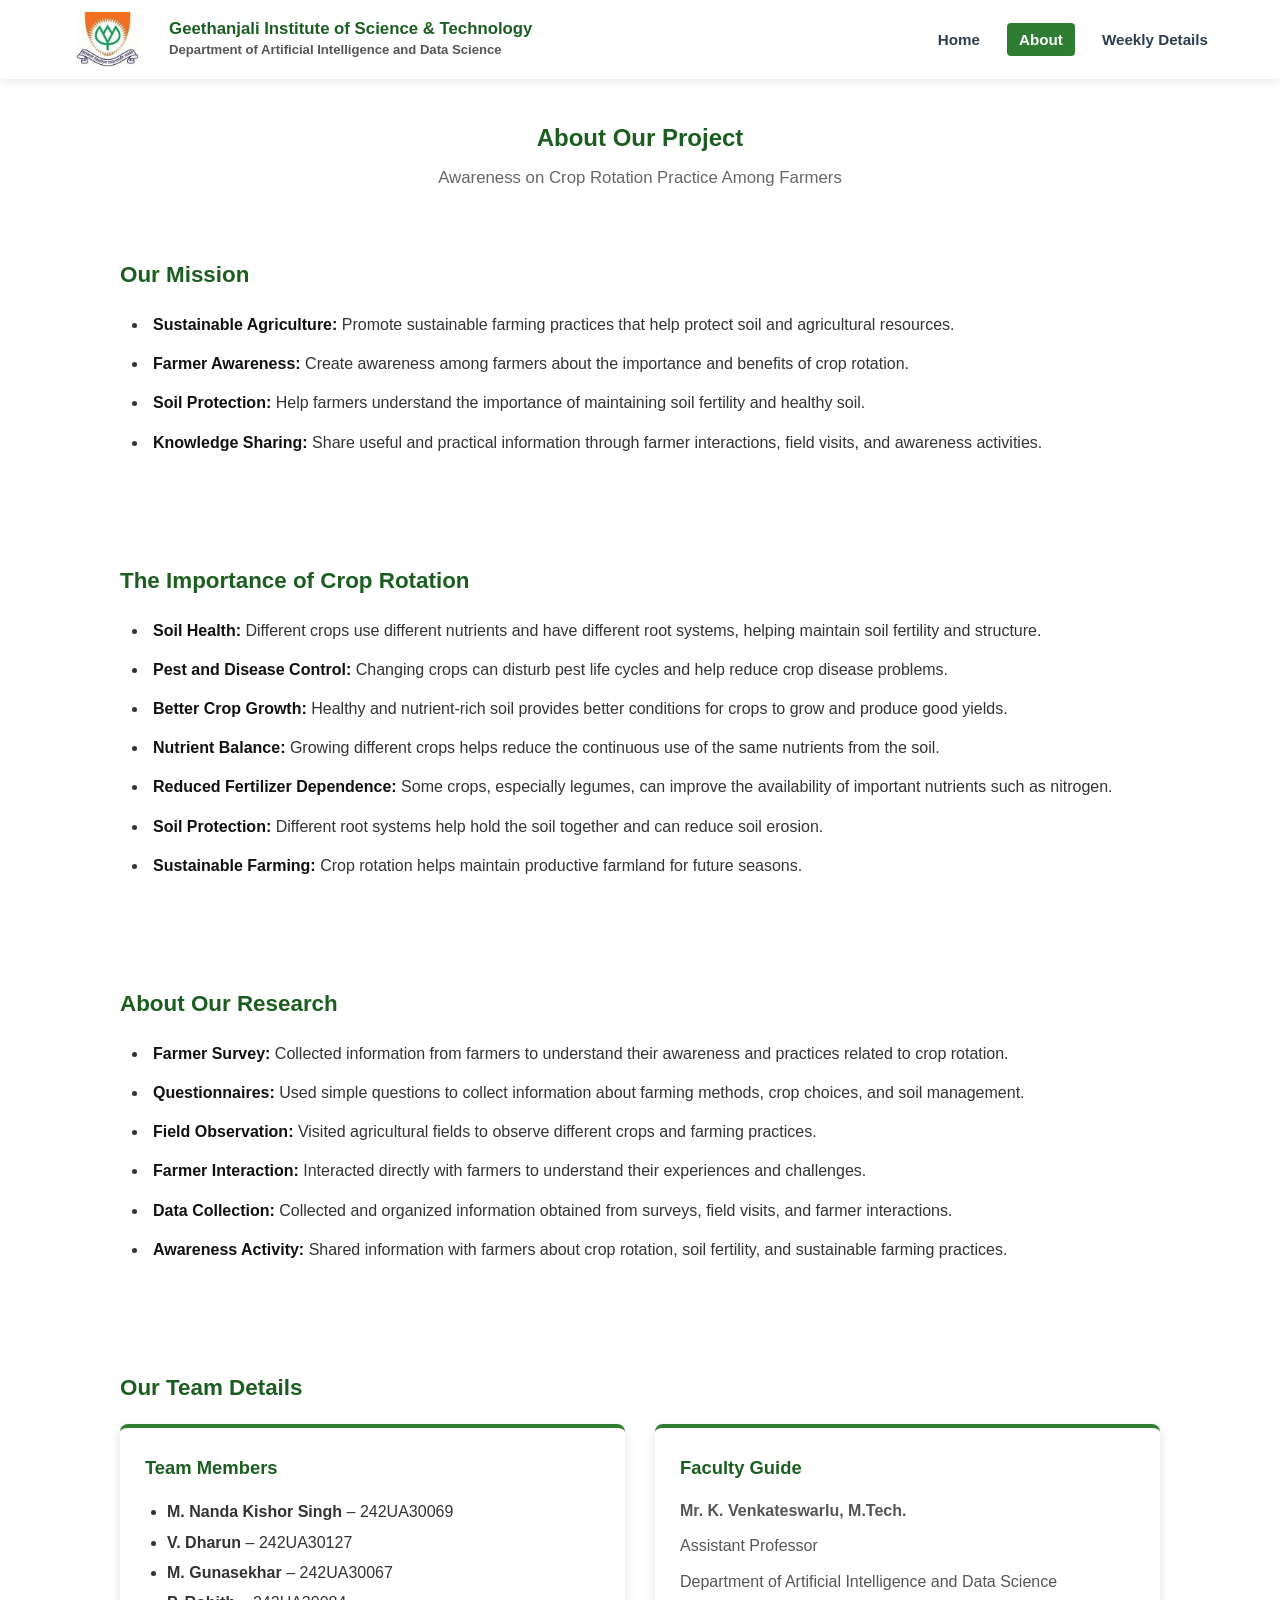
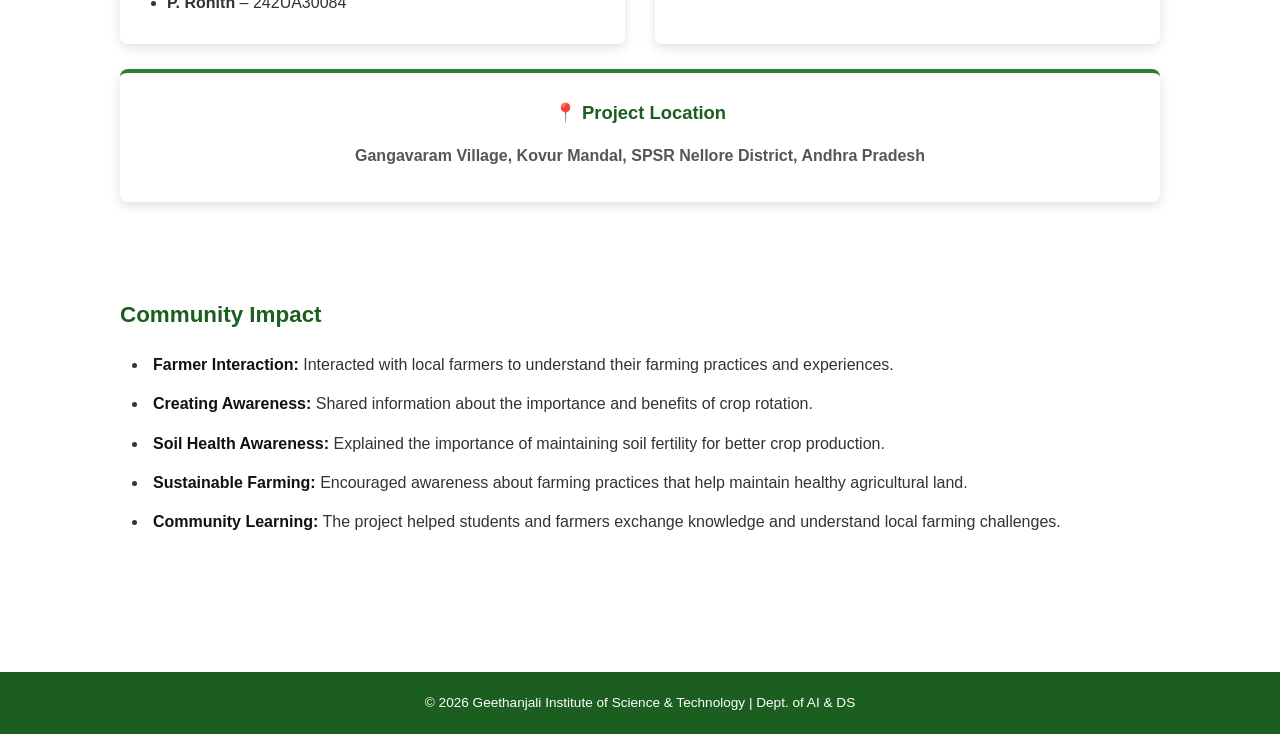
<file: about.html>
<!DOCTYPE html>
<html lang="en">

<head>
    <meta charset="UTF-8">
    <meta name="viewport" content="width=device-width, initial-scale=1.0">

    <title>About - Crop Rotation CSP</title>

    <link rel="stylesheet" href="style.css">

    <link rel="stylesheet"
        href="https://cdnjs.cloudflare.com/ajax/libs/font-awesome/6.4.0/css/all.min.css">

    <style>

        /* ================= ABOUT PAGE ================= */

        .about-heading {
            text-align: center;
            margin-bottom: 35px;
        }

        .about-heading h2 {
            color: var(--primary-dark);
            margin-bottom: 8px;
        }

        .about-heading p {
            color: #666;
            font-size: 1.05rem;
        }


        /* ================= SECTIONS ================= */

        .about-section {
            margin-bottom: 35px;
        }

        .about-section .card {
            padding: 30px;
        }

        .about-section h3 {
            color: var(--primary-dark);
            margin-bottom: 18px;
            font-size: 1.4rem;
        }


        /* ================= DESCRIPTION POINTS ================= */

        .description-points {
            margin: 0;
            padding-left: 28px;
        }

        .description-points li {
            margin-bottom: 12px;
            padding-left: 5px;
            color: #333;
            line-height: 1.7;
            font-size: 1rem;
        }

        .description-points strong {
            font-weight: 700;
            color: #111;
        }


        /* ================= TEAM ================= */

        .team-details {
            display: grid;
            grid-template-columns: 1fr 1fr;
            gap: 30px;
        }

        .team-box {
            background: white;
            padding: 25px;
            border-radius: var(--radius);
            box-shadow: var(--shadow);
            border-top: 4px solid var(--primary-color);
        }

        .team-box h4 {
            color: var(--primary-dark);
            margin-bottom: 15px;
            font-size: 1.15rem;
        }

        .team-box p {
            margin: 8px 0;
            line-height: 1.7;
            color: #555;
        }

        .team-box ul {
            padding-left: 22px;
            line-height: 1.9;
        }

        .team-box li {
            color: #333;
        }


        /* ================= MOBILE ================= */

        @media (max-width: 700px) {

            .team-details {
                grid-template-columns: 1fr;
            }

            .about-section .card {
                padding: 22px;
            }

        }

    </style>

</head>


<body>


<!-- ================= HEADER ================= -->

<header class="header">

    <div class="header-container">

        <div class="logo-area">

            <img src="college-logo.png"
                alt="GIST Logo"
                class="college-logo">

            <div class="college-info">

                <h1>
                    Geethanjali Institute of Science & Technology
                </h1>

                <h2>
                    Department of Artificial Intelligence and Data Science
                </h2>

            </div>

        </div>


        <button class="menu-toggle" id="menuToggle">

            <i class="fas fa-bars"></i>

        </button>


        <nav class="nav-menu" id="navMenu">

            <ul>

                <li>
                    <a href="index.html">
                        Home
                    </a>
                </li>

                <li>
                    <a href="about.html" class="active">
                        About
                    </a>
                </li>

                <li>
                    <a href="weekly-details.html">
                        Weekly Details
                    </a>
                </li>

            </ul>

        </nav>

    </div>

</header>



<!-- ================= MAIN CONTENT ================= -->

<main class="main-content section-padding">

    <div class="container">


        <!-- PAGE HEADING -->

        <div class="about-heading">

            <h2>
                About Our Project
            </h2>

            <p>
                Awareness on Crop Rotation Practice Among Farmers
            </p>

        </div>



        <!-- ================= OUR MISSION ================= -->

        <section class="about-section">

            <div class="card">

                <h3>
                    Our Mission
                </h3>

                <ul class="description-points">

                    <li>
                        <strong>Sustainable Agriculture:</strong>
                        Promote sustainable farming practices that help
                        protect soil and agricultural resources.
                    </li>

                    <li>
                        <strong>Farmer Awareness:</strong>
                        Create awareness among farmers about the importance
                        and benefits of crop rotation.
                    </li>

                    <li>
                        <strong>Soil Protection:</strong>
                        Help farmers understand the importance of maintaining
                        soil fertility and healthy soil.
                    </li>

                    <li>
                        <strong>Knowledge Sharing:</strong>
                        Share useful and practical information through farmer
                        interactions, field visits, and awareness activities.
                    </li>

                </ul>

            </div>

        </section>



        <!-- ================= IMPORTANCE ================= -->

        <section class="about-section">

            <div class="card">

                <h3>
                    The Importance of Crop Rotation
                </h3>

                <ul class="description-points">

                    <li>
                        <strong>Soil Health:</strong>
                        Different crops use different nutrients and have
                        different root systems, helping maintain soil
                        fertility and structure.
                    </li>

                    <li>
                        <strong>Pest and Disease Control:</strong>
                        Changing crops can disturb pest life cycles and
                        help reduce crop disease problems.
                    </li>

                    <li>
                        <strong>Better Crop Growth:</strong>
                        Healthy and nutrient-rich soil provides better
                        conditions for crops to grow and produce good yields.
                    </li>

                    <li>
                        <strong>Nutrient Balance:</strong>
                        Growing different crops helps reduce the continuous
                        use of the same nutrients from the soil.
                    </li>

                    <li>
                        <strong>Reduced Fertilizer Dependence:</strong>
                        Some crops, especially legumes, can improve the
                        availability of important nutrients such as nitrogen.
                    </li>

                    <li>
                        <strong>Soil Protection:</strong>
                        Different root systems help hold the soil together
                        and can reduce soil erosion.
                    </li>

                    <li>
                        <strong>Sustainable Farming:</strong>
                        Crop rotation helps maintain productive farmland
                        for future seasons.
                    </li>

                </ul>

            </div>

        </section>



        <!-- ================= ABOUT OUR RESEARCH ================= -->

        <section class="about-section">

            <div class="card">

                <h3>
                    About Our Research
                </h3>

                <ul class="description-points">

                    <li>
                        <strong>Farmer Survey:</strong>
                        Collected information from farmers to understand
                        their awareness and practices related to crop rotation.
                    </li>

                    <li>
                        <strong>Questionnaires:</strong>
                        Used simple questions to collect information about
                        farming methods, crop choices, and soil management.
                    </li>

                    <li>
                        <strong>Field Observation:</strong>
                        Visited agricultural fields to observe different
                        crops and farming practices.
                    </li>

                    <li>
                        <strong>Farmer Interaction:</strong>
                        Interacted directly with farmers to understand
                        their experiences and challenges.
                    </li>

                    <li>
                        <strong>Data Collection:</strong>
                        Collected and organized information obtained from
                        surveys, field visits, and farmer interactions.
                    </li>

                    <li>
                        <strong>Awareness Activity:</strong>
                        Shared information with farmers about crop rotation,
                        soil fertility, and sustainable farming practices.
                    </li>

                </ul>

            </div>

        </section>



        <!-- ================= OUR TEAM ================= -->

        <section class="about-section">

            <div class="card">

                <h3>
                    Our Team Details
                </h3>


                <div class="team-details">


                    <!-- TEAM MEMBERS -->

                    <div class="team-box">

                        <h4>
                              Team Members
                        </h4>

                        <ul>

                            <li>
                                <strong>
                                    M. Nanda Kishor Singh
                                </strong>
                                – 242UA30069
                            </li>

                            <li>
                                <strong>
                                    V. Dharun
                                </strong>
                                – 242UA30127
                            </li>

                            <li>
                                <strong>
                                    M. Gunasekhar
                                </strong>
                                – 242UA30067
                            </li>

                            <li>
                                <strong>
                                    P. Rohith
                                </strong>
                                – 242UA30084
                            </li>

                        </ul>

                    </div>



                    <!-- FACULTY GUIDE -->

                    <div class="team-box">

                        <h4>
                              Faculty Guide
                        </h4>

                        <p>
                            <strong>
                                Mr. K. Venkateswarlu, M.Tech.
                            </strong>
                        </p>

                        <p>
                            Assistant Professor
                        </p>

                        <p>
                            Department of Artificial Intelligence
                            and Data Science
                        </p>

                    </div>

                </div>



                <!-- PROJECT LOCATION -->

                <div class="team-box"
                    style="
                        margin-top:25px;
                        text-align:center;
                    ">

                    <h4>
                        📍 Project Location
                    </h4>

                    <p>
                        <strong>
                            Gangavaram Village, Kovur Mandal,
                            SPSR Nellore District, Andhra Pradesh
                        </strong>
                    </p>

                </div>

            </div>

        </section>



        <!-- ================= COMMUNITY IMPACT ================= -->

        <section class="about-section">

            <div class="card">

                <h3>
                    Community Impact
                </h3>

                <ul class="description-points">

                    <li>
                        <strong>Farmer Interaction:</strong>
                        Interacted with local farmers to understand
                        their farming practices and experiences.
                    </li>

                    <li>
                        <strong>Creating Awareness:</strong>
                        Shared information about the importance and
                        benefits of crop rotation.
                    </li>

                    <li>
                        <strong>Soil Health Awareness:</strong>
                        Explained the importance of maintaining soil
                        fertility for better crop production.
                    </li>

                    <li>
                        <strong>Sustainable Farming:</strong>
                        Encouraged awareness about farming practices
                        that help maintain healthy agricultural land.
                    </li>

                    <li>
                        <strong>Community Learning:</strong>
                        The project helped students and farmers exchange
                        knowledge and understand local farming challenges.
                    </li>

                </ul>

            </div>

        </section>


    </div>

</main>



<!-- ================= FOOTER ================= -->

<footer class="footer">

    <p>
        &copy; 2026 Geethanjali Institute of Science & Technology |
        Dept. of AI & DS
    </p>

</footer>



<!-- ================= MENU SCRIPT ================= -->

<script>

    document
        .getElementById('menuToggle')
        .addEventListener('click', function () {

            document
                .getElementById('navMenu')
                .classList
                .toggle('active');

        });

</script>


</body>

</html>
</file>
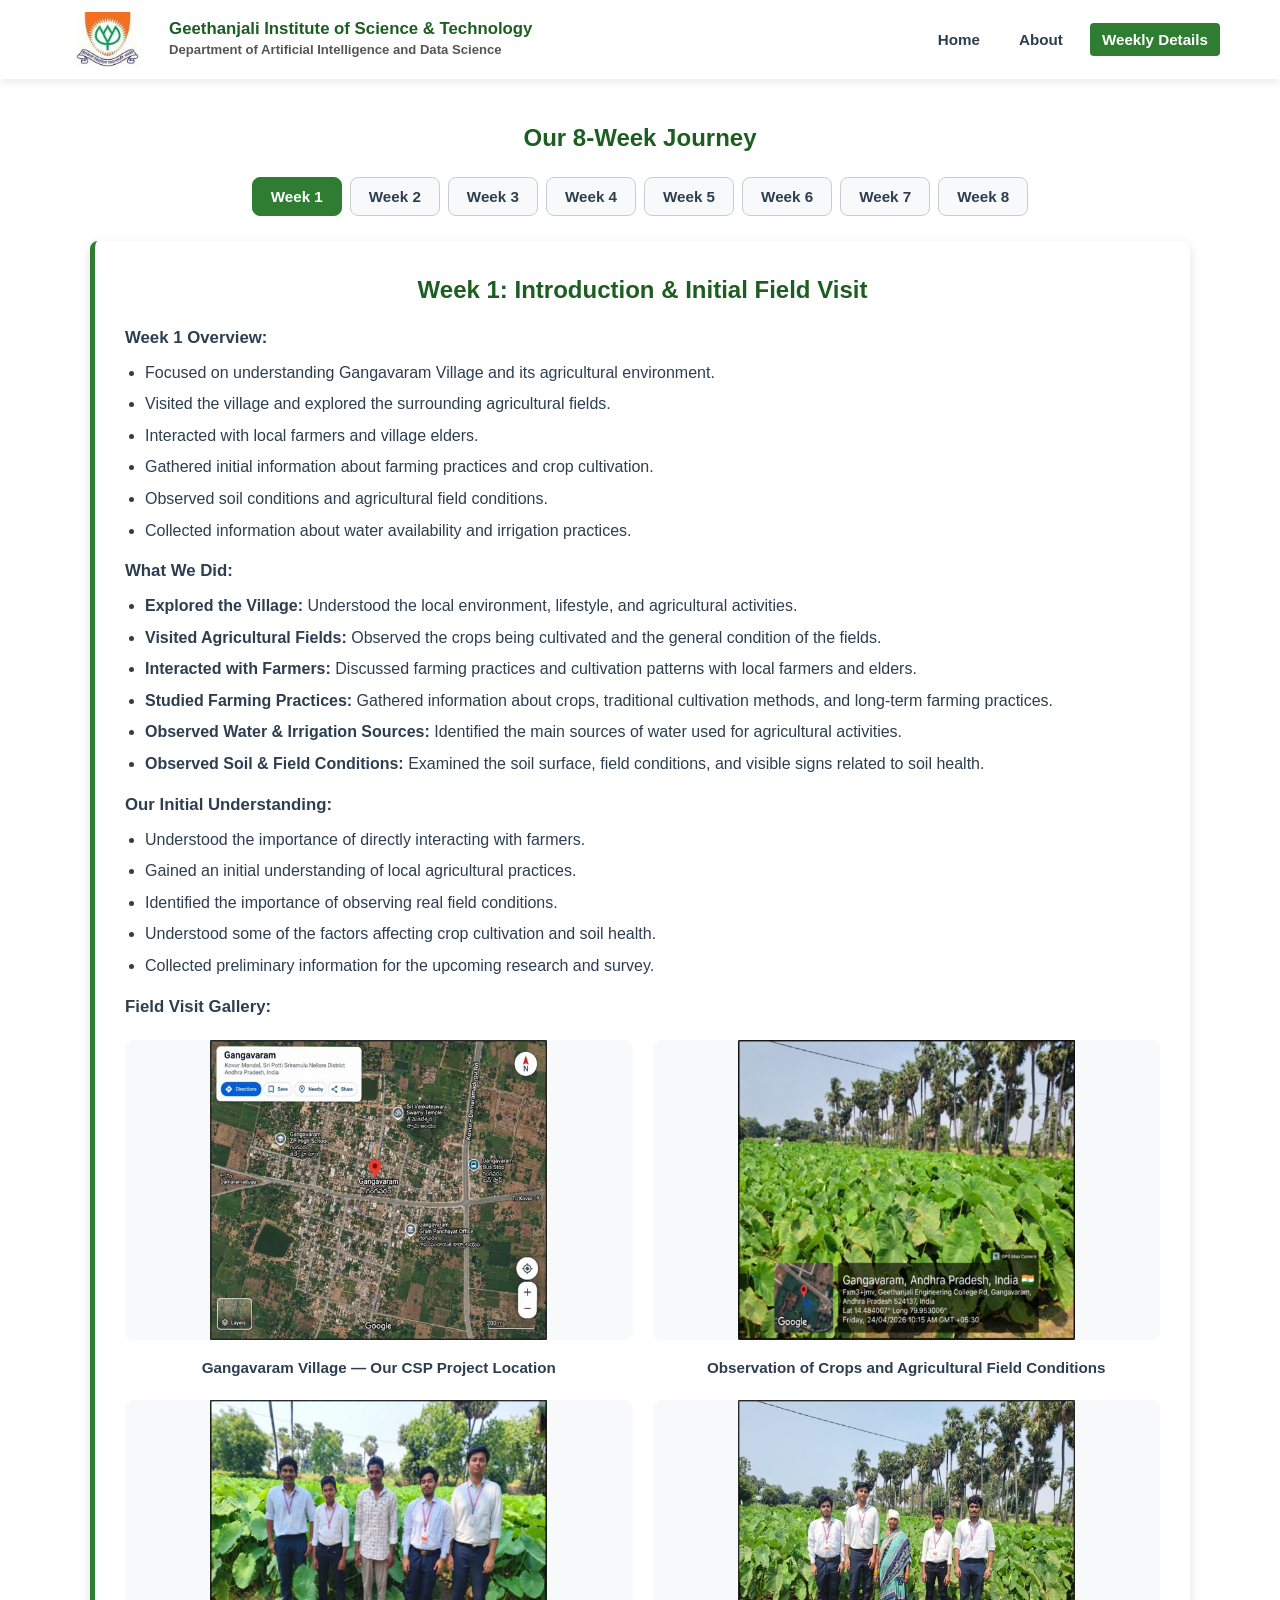
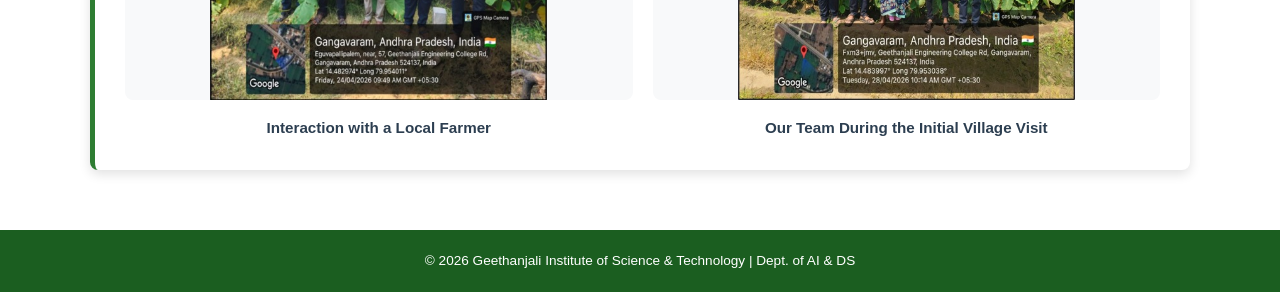
<file: weekly-details.html>
<!DOCTYPE html>
<html lang="en">
<head>
    <meta charset="UTF-8">
    <meta name="viewport" content="width=device-width, initial-scale=1.0">
    <title>Weekly Details - Crop Rotation CSP</title>
    <link rel="stylesheet" href="style.css">
    <link rel="stylesheet" href="https://cdnjs.cloudflare.com/ajax/libs/font-awesome/6.4.0/css/all.min.css">
    <style>
        /* Embedded CSS to ensure tabs hide and show properly */
        .week-content {
            display: none !important;
        }
        .week-content.active {
            display: block !important;
        }
    </style>
</head>
<body>
   <header class="header">
    <div class="header-container">
        <div class="logo-area">
            <!--- College Logo Image --->
            <img src="college-logo.png" 
                 alt="GIST Logo" 
                 class="college-logo" 
                 onerror="this.src='https://via.placeholder.com/50?text=LOGO'">
            
            <div class="college-info">
                <h1>Geethanjali Institute of Science & Technology</h1>
                <h2>Department of Artificial Intelligence and Data Science</h2>
            </div>
        </div>

        <button class="menu-toggle" id="menuToggle"><i class="fas fa-bars"></i></button>

        <nav class="nav-menu" id="navMenu">
            <ul>
                <li><a href="index.html">Home</a></li>
                <li><a href="about.html">About</a></li>
                <li><a href="weekly-details.html" class="active">Weekly Details</a></li>
            </ul>
        </nav>
    </div>
</header>
    <main class="main-content section-padding">
        <div class="container">
            <h2 class="text-center" style="margin-bottom: 20px; color: var(--primary-dark);">Our 8-Week Journey</h2>

            <!-- Week Buttons (Tabs) -->
            <div class="week-tabs">
                <button class="tab-btn active" id="btn-1" onclick="switchWeek(1)">Week 1</button>
                <button class="tab-btn" id="btn-2" onclick="switchWeek(2)">Week 2</button>
                <button class="tab-btn" id="btn-3" onclick="switchWeek(3)">Week 3</button>
                <button class="tab-btn" id="btn-4" onclick="switchWeek(4)">Week 4</button>
                <button class="tab-btn" id="btn-5" onclick="switchWeek(5)">Week 5</button>
                <button class="tab-btn" id="btn-6" onclick="switchWeek(6)">Week 6</button>
                <button class="tab-btn" id="btn-7" onclick="switchWeek(7)">Week 7</button>
                <button class="tab-btn" id="btn-8" onclick="switchWeek(8)">Week 8</button>
            </div>

           <!-- WEEK 1 CONTENT -->
<div class="week-content active" id="week-1">

    <h2>Week 1: Introduction & Initial Field Visit</h2>

    <h3>Week 1 Overview:</h3>
    <ul>
        <li>Focused on understanding Gangavaram Village and its agricultural environment.</li>
        <li>Visited the village and explored the surrounding agricultural fields.</li>
        <li>Interacted with local farmers and village elders.</li>
        <li>Gathered initial information about farming practices and crop cultivation.</li>
        <li>Observed soil conditions and agricultural field conditions.</li>
        <li>Collected information about water availability and irrigation practices.</li>
    </ul>

    <h3>What We Did:</h3>
    <ul>
        <li>
            <strong>Explored the Village:</strong>
            Understood the local environment, lifestyle, and agricultural activities.
        </li>

        <li>
            <strong>Visited Agricultural Fields:</strong>
            Observed the crops being cultivated and the general condition of the fields.
        </li>

        <li>
            <strong>Interacted with Farmers:</strong>
            Discussed farming practices and cultivation patterns with local farmers and elders.
        </li>

        <li>
            <strong>Studied Farming Practices:</strong>
            Gathered information about crops, traditional cultivation methods, and long-term farming practices.
        </li>

        <li>
            <strong>Observed Water & Irrigation Sources:</strong>
            Identified the main sources of water used for agricultural activities.
        </li>

        <li>
            <strong>Observed Soil & Field Conditions:</strong>
            Examined the soil surface, field conditions, and visible signs related to soil health.
        </li>
    </ul>

    <h3>Our Initial Understanding:</h3>
    <ul>
        <li>Understood the importance of directly interacting with farmers.</li>
        <li>Gained an initial understanding of local agricultural practices.</li>
        <li>Identified the importance of observing real field conditions.</li>
        <li>Understood some of the factors affecting crop cultivation and soil health.</li>
        <li>Collected preliminary information for the upcoming research and survey.</li>
    </ul>

    <h3>Field Visit Gallery:</h3>

    <div class="week-gallery">

        <div class="gallery-item">
            <img src="week1-village.jpg"
                 alt="Gangavaram Village Project Location"
                 onerror="this.style.display='none'">
            <p>Gangavaram Village — Our CSP Project Location</p>
        </div>

        <div class="gallery-item">
            <img src="week1-field.jpg"
                 alt="Agricultural Field Observation"
                 onerror="this.style.display='none'">
            <p>Observation of Crops and Agricultural Field Conditions</p>
        </div>

        <div class="gallery-item">
            <img src="week1-farmer.jpg"
                 alt="Interaction with Local Farmer"
                 onerror="this.style.display='none'">
            <p>Interaction with a Local Farmer</p>
        </div>

        <div class="gallery-item">
            <img src="week1-team.jpg"
                 alt="CSP Team During Village Visit"
                 onerror="this.style.display='none'">
            <p>Our Team During the Initial Village Visit</p>
        </div>

    </div>

</div>

            <!-- WEEK 2 CONTENT -->
           <!-- WEEK 2 CONTENT -->
<div class="week-content" id="week-2">

    <h2>Week 2: Survey & Data Collection</h2>

    <h3>Week 2 Overview:</h3>
    <ul>
        <li>Focused on collecting detailed information about farming practices and agricultural expenses.</li>
        <li>Conducted surveys with farming households to understand fertilizer usage and seasonal expenses.</li>
        <li>Studied crop diseases, insect pests, and their occurrence during cultivation.</li>
        <li>Interacted with farmers and agricultural workers to understand their experiences.</li>
        <li>Collected information about off-season agricultural activities and employment.</li>
        <li>Gathered responses through questionnaires for further analysis.</li>
    </ul>

    <h3>What We Did:</h3>
    <ul>
        <li>
            <strong>Conducted Household Surveys:</strong>
            Collected information about chemical fertilizer usage and expenditure during different farming seasons.
        </li>

        <li>
            <strong>Studied Crop Diseases & Pests:</strong>
            Interacted with farmers to identify common crop diseases and seasonal insect pest problems.
        </li>

        <li>
            <strong>Observed Agricultural Activities:</strong>
            Visited agricultural fields to understand different cultivation activities and farming conditions.
        </li>

        <li>
            <strong>Interacted with Agricultural Workers:</strong>
            Discussed off-season employment opportunities and wage-related activities with landless agricultural workers.
        </li>

        <li>
            <strong>Collected Questionnaire Responses:</strong>
            Organized and compiled responses from 25 questionnaire sheets for further analysis.
        </li>
    </ul>

    <h3>Our Initial Understanding:</h3>
    <ul>
        <li>Understood the financial dependence of farmers on chemical fertilizers.</li>
        <li>Identified common crop diseases and seasonal pest problems.</li>
        <li>Gained information about agricultural employment during the off-season.</li>
        <li>Understood the importance of collecting information directly from farmers.</li>
        <li>Learned how questionnaires can be used to collect and organize field data.</li>
        <li>Collected preliminary data that will support our further research and analysis.</li>
    </ul>

    <h3>Field Visit Gallery:</h3>

    <div class="week-gallery">

        <div class="gallery-item">
            <img src="week2-photo1.jpg"
                 alt="Farmers Working in Agricultural Field">
            <p>Observation of Farmers During Agricultural Activities</p>
        </div>

        <div class="gallery-item">
            <img src="week2-photo2.jpg"
                 alt="Interaction with Farmers">
            <p>Interaction with Farmers During the Field Survey</p>
        </div>

        <div class="gallery-item">
            <img src="week2-photo3.jpg"
                 alt="Agricultural Field Observation">
            <p>Observation of Crop Cultivation and Field Conditions</p>
        </div>

        <div class="gallery-item">
            <img src="week2-photo4.jpg"
                 alt="Paddy Field Observation">
            <p>Observation of Paddy Cultivation Practices</p>
        </div>

    </div>

</div>

            <!-- WEEK 3 CONTENT -->
           <!-- WEEK 3 CONTENT -->
<div class="week-content" id="week-3">

    <h2>Week 3: Observation & Crop Study</h2>

    <h3>Week 3 Overview:</h3>
    <ul>
        <li>Focused on detailed observation of soil conditions and agricultural fields.</li>
        <li>Studied topsoil texture, surface cracking, moisture retention, and soil structure.</li>
        <li>Observed different crop plots to understand plant development and crop health.</li>
        <li>Examined the effects of continuous cultivation on soil and crops.</li>
        <li>Observed the condition of bare and unplanted fields during the summer period.</li>
        <li>Recorded field observations for identifying major agricultural problems.</li>
    </ul>

    <h3>What We Did:</h3>
    <ul>
        <li>
            <strong>Observed Soil Conditions:</strong>
            Inspected topsoil texture, surface cracking, hardness, and moisture retention in agricultural fields.
        </li>

        <li>
            <strong>Studied Soil Structure:</strong>
            Observed soil compaction and changes in soil structure caused by continuous cultivation and field conditions.
        </li>

        <li>
            <strong>Studied Crop Plots:</strong>
            Examined Chilli, Okra, and Taro root cultivation plots to observe plant development and crop health.
        </li>

        <li>
            <strong>Observed Root Health:</strong>
            Examined crop roots and identified visible signs of root-related problems such as root rot.
        </li>

        <li>
            <strong>Observed Wind Erosion:</strong>
            Studied the effects of wind erosion on bare and unplanted summer fields where the topsoil was exposed.
        </li>

        <li>
            <strong>Observed Water Management:</strong>
            Examined field drainage systems and traditional water management methods used during dry periods.
        </li>

        <li>
            <strong>Recorded Field Observations:</strong>
            Organized the observations collected from different agricultural fields to identify areas requiring further attention.
        </li>
    </ul>

    <h3>Our Initial Understanding:</h3>
    <ul>
        <li>Understood the importance of healthy topsoil for crop growth.</li>
        <li>Identified visible signs of soil compaction and structural degradation.</li>
        <li>Gained knowledge about crop development and root health.</li>
        <li>Observed the effects of leaving topsoil exposed in bare fields.</li>
        <li>Understood the importance of proper drainage and water management.</li>
        <li>Collected detailed field observations to support our further research.</li>
    </ul>

    <h3>Field Visit Gallery:</h3>

    <div class="week-gallery">

        <div class="gallery-item">
            <img src="week3-photo1.jpg"
                 alt="Agricultural Field and Soil Observation">
            <p>Observation of Soil Structure and Agricultural Field</p>
        </div>

        <div class="gallery-item">
            <img src="week3-photo2.jpg"
                 alt="Interaction During Field Study">
            <p>Interaction and Field Study with Local Farmers</p>
        </div>

        <div class="gallery-item">
            <img src="week3-photo3.jpg"
                 alt="Crop Field Observation">
            <p>Observation of Crop Growth and Field Conditions</p>
        </div>

        <div class="gallery-item">
            <img src="week3-photo4.jpg"
                 alt="Agricultural Field Visit">
            <p>Observation of Agricultural Activities in the Village</p>
        </div>

    </div>

</div>

            <!-- WEEK 4 CONTENT -->
           <!-- WEEK 4 CONTENT -->
<div class="week-content" id="week-4">

    <h2>Week 4: Survey Analysis & Findings</h2>

    <h3>Week 4 Overview:</h3>
    <ul>
        <li>Focused on analyzing the information collected during the field survey.</li>
        <li>Organized the raw questionnaire responses into structured categories.</li>
        <li>Calculated percentages related to crop rotation awareness and farming practices.</li>
        <li>Compared agricultural input expenses between continuous cultivation and rotated fields.</li>
        <li>Studied farmers' observations about changes in crop yield and soil fertility.</li>
        <li>Prepared graphical summaries to present the survey findings clearly.</li>
    </ul>

    <h3>What We Did:</h3>
    <ul>
        <li>
            <strong>Organized Survey Data:</strong>
            Sorted the collected questionnaire responses and grouped the information into different categories for analysis.
        </li>

        <li>
            <strong>Analyzed Crop Rotation Awareness:</strong>
            Calculated percentage values to understand farmers' awareness and practice of crop rotation.
        </li>

        <li>
            <strong>Compared Farming Expenses:</strong>
            Compared input expenses between continuously cultivated fields and fields where different crops were rotated.
        </li>

        <li>
            <strong>Prepared Graphical Summaries:</strong>
            Created pie charts and bar graphs to represent the survey results in a simple and understandable way.
        </li>

        <li>
            <strong>Studied Yield Changes:</strong>
            Analyzed farmers' responses regarding changes in crop yield under continuous cultivation.
        </li>

        <li>
            <strong>Identified Major Findings:</strong>
            Identified important observations related to soil fertility, crop rotation practices, farming expenses, and farmers' concerns.
        </li>
    </ul>

    <h3>Our Key Findings:</h3>
    <ul>
        <li>Survey responses showed differences in farmers' awareness and adoption of crop rotation.</li>
        <li>Some farmers observed a decline in crop yield under continuous cultivation.</li>
        <li>Farmers reported concerns related to increasing agricultural input costs.</li>
        <li>Continuous cultivation can create challenges related to soil fertility and crop productivity.</li>
        <li>The survey data provided useful information for planning the farmer awareness activities.</li>
        <li>The collected data was converted into charts and graphical summaries for easy understanding.</li>
    </ul>
    <h3>Survey Findings:</h3>

<ul>
    <li>Most of the surveyed farmers had some awareness of crop rotation.</li>
    <li>Only a part of the surveyed farmers were regularly following crop rotation practices.</li>
    <li>Several farmers reported a decrease in soil fertility due to repeated cultivation.</li>
    <li>The survey showed a need for greater awareness about the benefits of crop rotation.</li>
    <li>The responses helped us understand the existing farming practices and soil-related concerns.</li>
    <li>The collected information was used to plan suitable awareness activities for the farming community.</li>
</ul>


<h3>Questionnaire Used for Farmers:</h3>

<ol>
    <li>What crops do you grow regularly on your land?</li>
    <li>Do you cultivate the same crop every season?</li>
    <li>Are you aware of crop rotation practices?</li>
    <li>Do you follow crop rotation on your farm?</li>
    <li>Have you observed a decrease in soil fertility due to continuous cultivation of the same crop?</li>
    <li>How often do you use fertilizers on your crops?</li>
</ol>
 <!-- SURVEY DETAILS -->
<h3>Survey Summary:</h3>

<ul>
    <li><strong>Total Farmers Interacted:</strong> 25</li>
    <li><strong>Farmers Aware of Crop Rotation:</strong> 18</li>
    <li><strong>Farmers Not Aware of Crop Rotation:</strong> 7</li>
    <li><strong>Farmers Following Crop Rotation:</strong> 11</li>
    <li><strong>Farmers Not Following Crop Rotation:</strong> 14</li>
    <li><strong>Farmers Who Observed Soil Fertility Decrease:</strong> 15</li>
    <li><strong>Farmers Who Observed No Major Soil Issues:</strong> 10</li>
</ul>


<h2>SURVEY RESULTS</h2>

<div class="survey-charts">

    <div class="survey-chart">
        <img src="awareness.png"
             alt="Awareness of Crop Rotation">
    </div>

    <div class="survey-chart">
        <img src="practices.png"
             alt="Crop Rotation Practices">
    </div>

    <div class="survey-chart">
        <img src="soil-fertility.png"
             alt="Soil Fertility Decrease"></div>

</div>

    

    <h3>Field Visit Gallery:</h3>

    <div class="week-gallery">

        <div class="gallery-item">
            <img src="week4-photo1.jpg"
                 alt="Farmer Field Observation">
            <p>Observation of Agricultural Field Conditions</p>
        </div>

        <div class="gallery-item">
            <img src="week4-photo2.jpg"
                 alt="Team Interaction During Field Visit">
            <p>Interaction and Survey Activities with Farmers</p>
        </div>

        <div class="gallery-item">
            <img src="week4-photo3.jpg"
                 alt="Team with Local Farmer">
            <p>Interaction with a Local Farmer</p>
        </div>

        <div class="gallery-item">
            <img src="week4-photo4.jpg"
                 alt="Crop Field Observation">
            <p>Observation of Crop Growth and Field Conditions</p>
        </div>

    </div>

</div>

            <!-- WEEK 5 CONTENT -->
           <!-- WEEK 5 CONTENT -->
<div class="week-content" id="week-5">

    <h2>Week 5: Farmer Awareness Program</h2>

    <h3>Week 5 Overview:</h3>
    <ul>
        <li>Focused on creating awareness among local farmers about the importance of crop rotation.</li>
        <li>Conducted an educational awareness session on sustainable soil management.</li>
        <li>Explained the benefits of alternating different crop families.</li>
        <li>Demonstrated the role of leguminous crops in improving soil fertility.</li>
        <li>Discussed natural nitrogen fixation and its importance for crop growth.</li>
        <li>Explained how crop rotation can help reduce crop-specific pest problems.</li>
    </ul>

    <h3>What We Did:</h3>
    <ul>
        <li>
            <strong>Conducted Farmer Awareness Session:</strong>
            Organized an educational session to explain the importance and benefits of crop rotation to local farmers.
        </li>

        <li>
            <strong>Explained Soil Fertility:</strong>
            Discussed how rotating different crops can help maintain soil nutrients and support long-term soil health.
        </li>

        <li>
            <strong>Demonstrated Leguminous Crops:</strong>
            Displayed Black Gram and Green Gram root samples and explained the presence and role of root nodules.
        </li>

        <li>
            <strong>Explained Natural Nitrogen Fixation:</strong>
            Explained how leguminous crops contribute to soil nitrogen availability through biological nitrogen fixation.
        </li>

        <li>
            <strong>Discussed Pest Management:</strong>
            Explained how alternating crop families can interrupt crop-specific pest cycles and reduce recurring pest problems.
        </li>

        <li>
            <strong>Discussed Water & Soil Conservation:</strong>
            Shared information about suitable irrigation, drainage, and soil conservation practices with farmers.
        </li>
    </ul>

    <h3>Our Learning Outcome:</h3>
    <ul>
        <li>Improved our ability to communicate agricultural concepts with local farmers.</li>
        <li>Understood the importance of using practical examples during awareness programs.</li>
        <li>Learned how leguminous crops contribute to soil fertility.</li>
        <li>Understood the role of biological nitrogen fixation in sustainable farming.</li>
        <li>Gained knowledge about the relationship between crop rotation and pest management.</li>
        <li>Developed better awareness about sustainable soil and crop management practices.</li>
    </ul>
   
    <h3>Awareness Program Gallery:</h3>

    <div class="week-gallery">

        <div class="gallery-item">
            <img src="week5-photo1.jpg"
                 alt="Farmer Awareness Program">
            <p>Farmer Awareness and Field Interaction</p>
        </div>

        <div class="gallery-item">
            <img src="week5-photo2.jpg"
                 alt="Interaction with Farmers">
            <p>Interaction with Farmers During the Awareness Program</p>
        </div>

        <div class="gallery-item">
            <img src="week5-photo3.jpg"
                 alt="Field Visit with Farmer">
            <p>Discussion with Farmers About Crop Cultivation</p>
        </div>

        <div class="gallery-item">
            <img src="week5-photo4.jpg"
                 alt="Crop Field Observation">
            <p>Observation of Crops and Agricultural Field</p>
        </div>

    </div>

</div>

            <!-- WEEK 6 CONTENT -->
          <!-- WEEK 6 CONTENT -->
<div class="week-content" id="week-6">

    <h2>Week 6: Outcomes & Future Suggestions</h2>

    <h3>Project Outcomes:</h3>
    <ul>
        <li>The project helped us understand the existing farming practices in the village.</li>
        <li>Awareness was created among farmers about the importance of crop rotation.</li>
        <li>We gained knowledge about soil fertility issues caused by repeated cultivation of the same crops.</li>
        <li>The study helped us understand the importance of sustainable farming practices.</li>
        <li>Farmers were introduced to practical methods of soil testing and soil management.</li>
        <li>We gained knowledge about green manuring and its role in improving soil health.</li>
    </ul>

    <h3>Future Suggestions:</h3>
    <ul>
        <li>Farmers should be encouraged to follow crop rotation regularly.</li>
        <li>More awareness programs should be conducted to explain modern and sustainable farming practices.</li>
        <li>Organic manures and balanced fertilizers should be used to maintain soil health.</li>
        <li>Regular soil testing should be promoted to understand soil nutrient requirements.</li>
        <li>Farmers should be encouraged to select suitable crops according to soil and seasonal conditions.</li>
        <li>Sustainable soil and water management practices should be promoted among farmers.</li>
    </ul>

    <h3>Our Learning Outcome:</h3>
    <ul>
        <li>Understood the importance of crop rotation for sustainable agriculture.</li>
        <li>Gained practical knowledge about soil health and soil testing.</li>
        <li>Learned about the benefits of green manuring and organic matter.</li>
        <li>Improved our understanding of farmers' challenges and agricultural practices.</li>
        <li>Developed better communication skills through interaction with farmers.</li>
        <li>Understood the importance of creating continuous awareness about sustainable farming.</li>
    </ul>

    <h3>Week 6 Field Visit Gallery:</h3>

    <div class="week-gallery">

        <div class="gallery-item">
            <img src="week6-photo1.jpg"
                 alt="Agricultural Field Visit">
            <p>Field Visit and Observation of Agricultural Activities</p>
        </div>

        <div class="gallery-item">
            <img src="week6-photo2.jpg"
                 alt="Crop Field Observation">
            <p>Observation of Crop Growth and Field Conditions</p>
        </div>

        <div class="gallery-item">
            <img src="week6-photo3.jpg"
                 alt="Farmer Agricultural Activity">
            <p>Interaction and Observation During Field Activities</p>
        </div>

        <div class="gallery-item">
            <img src="week6-photo4.jpg"
                 alt="Agricultural Landscape">
            <p>Observation of Agricultural Fields in Gangavaram</p>
        </div>

    </div>

</div>

            <!-- WEEK 7 CONTENT -->
<div class="week-content" id="week-7">

    <h2>Week 7: Farmer Support & Feedback</h2>

    <h3>Week 7 Overview:</h3>
    <ul>
        <li>Focused on providing useful resources and support to local farming households.</li>
        <li>Distributed reference materials about crop rotation and sustainable farming practices.</li>
        <li>Shared information about government agricultural support services and subsidized seed programs.</li>
        <li>Conducted final household visits to collect feedback from participating farmers.</li>
        <li>Reviewed the overall response and impact of the project activities.</li>
        <li>Organized field records, survey sheets, and project documentation.</li>
    </ul>

    <h3>What We Did:</h3>
    <ul>
        <li>
            <strong>Distributed Reference Materials:</strong>
            Provided printed crop rotation reference booklets and simple guides to farming households.
        </li>

        <li>
            <strong>Provided Government Support Information:</strong>
            Shared information about local government agricultural centers and subsidized pulse seed programs.
        </li>

        <li>
            <strong>Conducted Final Household Visits:</strong>
            Visited participating households to collect feedback about the project activities.
        </li>

        <li>
            <strong>Collected Farmer Feedback:</strong>
            Recorded responses from farmers to understand their experience and response to the project.
        </li>

        <li>
            <strong>Reviewed Project Impact:</strong>
            Evaluated the overall response of the farming community to the awareness activities.
        </li>

        <li>
            <strong>Completed Project Documentation:</strong>
            Organized field records, survey sheets, weekly reports, and other project documents.
        </li>

        <li>
            <strong>Thanked the Community:</strong>
            Expressed gratitude to the farmers, village elders, and community members for their support.
        </li>
    </ul>

    <h3>Our Learning Outcome:</h3>
    <ul>
        <li>Learned the importance of providing farmers with useful agricultural information.</li>
        <li>Understood how government agricultural support programs can benefit farming communities.</li>
        <li>Gained experience in collecting and understanding feedback from farmers.</li>
        <li>Understood the importance of evaluating the impact of a community service project.</li>
        <li>Improved our skills in organizing field records and project documentation.</li>
        <li>Developed better communication and interaction skills through engagement with farmers.</li>
    </ul>

    <h3>Field Visit Gallery:</h3>

    <div class="week-gallery">

        <div class="gallery-item">
            <img src="week7-photo1.jpg"
                 alt="Week 7 Farmer Support Activity">
            <p>Farmer Support and Community Interaction</p>
        </div>

        <div class="gallery-item">
            <img src="week7-photo2.jpg"
                 alt="Week 7 Farmer Feedback">
            <p>Collection of Farmer Feedback</p>
        </div>

        <div class="gallery-item">
            <img src="week7-photo3.jpg"
                 alt="Week 7 Community Visit">
            <p>Final Household and Community Visit</p>
        </div>

        <div class="gallery-item">
            <img src="week7-photo4.jpg"
                 alt="Week 7 Project Activity">
            <p>Community Interaction During the Final Stage</p>
        </div>

    </div>

</div>

            <!-- WEEK 8 CONTENT -->
           <!-- WEEK 8 CONTENT -->
<div class="week-content" id="week-8">

    <h2>Week 8: Documentation & Project Closure</h2>

    <h3>Week 8 Overview:</h3>
    <ul>
        <li>Focused on completing the final stage of the Community Service Project.</li>
        <li>Reviewed and organized all the activities and information collected during the project.</li>
        <li>Prepared the final presentation and project documentation.</li>
        <li>Presented the project activities and outcomes to faculty and students.</li>
        <li>Collected feedback and suggestions from the evaluators.</li>
        <li>Completed the final project report and reflected on the overall project journey.</li>
    </ul>

    <h3>What We Did:</h3>
    <ul>
        <li>
            <strong>Final Presentation Preparation:</strong>
            Organized the final presentation and reviewed all the project content for clear and effective delivery.
        </li>

        <li>
            <strong>Project Presentation:</strong>
            Presented our Community Service Project to faculty members and students and explained the work carried out in the village.
        </li>

        <li>
            <strong>Project Exhibition:</strong>
            Presented project information through posters and explained our activities and findings to visitors.
        </li>

        <li>
            <strong>Received Feedback:</strong>
            Collected comments and suggestions from evaluators to understand the strengths of our project and areas for improvement.
        </li>

        <li>
            <strong>Final Documentation:</strong>
            Prepared and submitted the final project report with the activities, findings, outcomes, and suggestions included.
        </li>

        <li>
            <strong>Project Reflection:</strong>
            Reflected on our overall experience, teamwork, learning, farmer interaction, and contribution to the community.
        </li>
    </ul>

    <h3>Our Learning Outcome:</h3>
    <ul>
        <li>Improved our presentation and public speaking skills.</li>
        <li>Learned how to organize and present project information effectively.</li>
        <li>Gained experience in preparing formal project documentation.</li>
        <li>Understood the importance of teamwork and communication throughout a community project.</li>
        <li>Learned how to receive and use feedback for improving our work.</li>
        <li>Reflected on the knowledge and experience gained throughout the Community Service Project.</li>
        <li>Successfully completed the project documentation and project closure activities.</li>
    </ul>

</div>
    </main>

    <footer class="footer">
        <p>&copy; 2026 Geethanjali Institute of Science & Technology | Dept. of AI & DS</p>
    </footer>

    <!-- Direct JavaScript for guaranteed tab switching -->
    <script>
        function switchWeek(weekNum) {
            // Hide all contents
            for (let i = 1; i <= 8; i++) {
                const content = document.getElementById('week-' + i);
                const button = document.getElementById('btn-' + i);
                if (content) content.classList.remove('active');
                if (button) button.classList.remove('active');
            }

            // Show selected content and activate button
            const activeContent = document.getElementById('week-' + weekNum);
            const activeBtn = document.getElementById('btn-' + weekNum);
            
            if (activeContent) activeContent.classList.add('active');
            if (activeBtn) activeBtn.classList.add('active');
        }

        // Mobile menu toggle logic
        document.getElementById('menuToggle').addEventListener('click', function() {
            document.getElementById('navMenu').classList.toggle('active');
        });
    </script>
</body>
</html>
</file>
<file: style.css>
:root { 
    --primary-color: #2e7d32; 
    --primary-dark: #1b5e20; 
    --primary-light: #e8f5e9; 
    --text-dark: #2c3e50; 
    --text-muted: #555555; 
    --bg-light: #f8f9fa; 
    --white: #ffffff; 
    --shadow: 0 4px 12px rgba(0, 0, 0, 0.12); 
    --radius: 8px; 
    --transition: all 0.3s ease; 
} 
 
* { 
    margin: 0; 
    padding: 0; 
    box-sizing: border-box; 
    font-family: 'Segoe UI', Tahoma, Geneva, Verdana, sans-serif; 
} 
 
body { 
    color: var(--text-dark); 
    line-height: 1.6; 
    background-color: var(--white); 
    display: flex; 
    flex-direction: column; 
    min-height: 100vh; 
} 
 
.main-content { flex: 1; } 
.container { max-width: 1140px; margin: 0 auto; padding: 0 20px; } 
.section-padding { padding: 40px 0 60px; } 
.text-center { text-align: center; } 
 
/* Header Navigation */ 
.header { 
    position: sticky; 
    top: 0; 
    background-color: var(--white); 
    box-shadow: 0 2px 10px rgba(0,0,0,0.1); 
    z-index: 1000; 
} 
 
.header-container { 
    display: flex; 
    justify-content: space-between; 
    align-items: center; 
    padding: 12px 20px; 
    max-width: 1200px; 
    margin: 0 auto; 
} 
 
.logo-area { display: flex; align-items: center; gap: 15px; } 
.college-logo { height: 50px; } 
.college-info h1 { font-size: 1rem; color: var(--primary-dark); font-weight: 700; } 
.college-info h2 { font-size: 0.8rem; color: var(--text-muted); font-weight: 600; } 
 
.nav-menu ul { 
    display: flex; 
    list-style: none; 
    gap: 15px; 
    align-items: center; 
} 
 
.nav-menu a { 
    text-decoration: none; 
    color: var(--text-dark); 
    font-weight: 600; 
    font-size: 0.95rem; 
    padding: 8px 12px; 
    border-radius: 4px; 
    transition: var(--transition); 
} 
 
.nav-menu a:hover, .nav-menu a.active { 
    color: var(--white); 
    background-color: var(--primary-color); 
} 
 
.menu-toggle { 
    display: none; 
    background: none; 
    border: none; 
    font-size: 1.5rem; 
    color: var(--primary-dark); 
    cursor: pointer; 
} 
 
/* Week Selection Tabs */ 
.week-tabs { 
    display: flex; 
    justify-content: center; 
    gap: 8px; 
    flex-wrap: wrap; 
    margin-bottom: 25px; 
} 
 
.tab-btn { 
    background-color: var(--bg-light); 
    border: 1px solid #ccc; 
    color: var(--text-dark); 
    padding: 10px 18px; 
    border-radius: var(--radius); 
    cursor: pointer; 
    font-weight: 600; 
    font-size: 0.95rem; 
    transition: var(--transition); 
} 
 
.tab-btn:hover, .tab-btn.active { 
    background-color: var(--primary-color); 
    color: var(--white); 
    border-color: var(--primary-color); 
} 
 
/* Week Display Panel */ 
.week-content { 
    background: var(--white); 
    padding: 30px; 
    border-radius: var(--radius); 
    box-shadow: var(--shadow); 
    border-left: 5px solid var(--primary-color); 
} 
 
.week-content h2 { color: var(--primary-dark); margin-bottom: 15px; text-align: center; } 
.week-date { display: block; color: var(--primary-color); font-weight: bold; font-size: 0.88rem; margin-bottom: 15px; } 
.week-content h3 { margin: 15px 0 8px; font-size: 1.05rem; } 
.week-content ul { margin-left: 20px; margin-bottom: 15px; } 
.week-content li { margin-bottom: 6px; } 
.week-content img { width: 100%; max-height: 350px; object-fit: cover; border-radius: var(--radius); margin-top: 15px; } 
 
/* Footer */ 
.footer { 
    background: var(--primary-dark); 
    color: var(--white); 
    text-align: center; 
    padding: 20px; 
    font-size: 0.85rem; 
} 
 
@media (max-width: 900px) { 
    .menu-toggle { display: block; } 
    .nav-menu { 
        display: none; 
        position: absolute; 
        top: 100%; 
        left: 0; 
        width: 100%; 
        background: var(--white); 
        padding: 20px; 
        box-shadow: 0 4px 8px rgba(0,0,0,0.1); 
    } 
    .nav-menu.active { display: block; } 
    .nav-menu ul { flex-direction: column; align-items: flex-start; } 
} 
/* Header Container Flex Layout */ 
.header-container { 
    display: flex; 
    justify-content: space-between; 
    align-items: center; 
    padding: 12px 20px; 
    max-width: 1200px; 
    margin: 0 auto; 
} 
 
/* Logo and College Name Alignment */ 
.logo-area { 
    display: flex; 
    align-items: center; /* Vertically aligns logo with text */ 
    gap: 15px;           /* Space between logo image and college name */ 
} 
 
/* College Logo Dimensions */ 
.college-logo { 
    height: 55px;        /* Adjust height to fit header bar neatly */ 
    width: auto;         /* Maintains image proportions */ 
    object-fit: contain; 
} 
 
/* College Text Styling */ 
.college-info h1 { 
    font-size: 1.05rem; 
    color: var(--primary-dark); 
    font-weight: 700; 
    line-height: 1.2; 
} 
 
.college-info h2 { 
    font-size: 0.82rem; 
    color: var(--text-muted); 
    font-weight: 600; 
} 
@media (max-width: 700px) { 
    .team-details { 
        grid-template-columns: 1fr; 
        gap: 20px; /* Ensures clean gap when stacked vertically */ 
    } 
} 
/* ===== DESCRIPTION POINTS ===== */ 
 
.description-points { 
    margin: 0; 
    padding-left: 28px; 
    line-height: 1.8; 
} 
 
.description-points li { 
    margin-bottom: 13px; 
    padding-left: 5px; 
    color: #333; 
    font-size: 1rem; 
} 
 
.description-points li::marker { 
    font-size: 1rem; 
} 
 
.description-points strong { 
    color: #111; 
    font-weight: 700; 
} 
/* ===== WEEK 1 PHOTO GALLERY ===== */ 
 
.week-gallery { 
    display: grid; 
    grid-template-columns: repeat(2, 1fr); 
    gap: 20px; 
    margin-top: 20px; 
} 
 
.gallery-item { 
    text-align: center; 
} 
 
.gallery-item img { 
    width: 100%; 
    height: 300px; 
    object-fit: contain; 
    background-color: #f8f9fa; 
    border-radius: var(--radius); 
    margin-top: 0; 
} 
.gallery-item p { 
    margin-top: 8px; 
    font-size: 0.95rem; 
    font-weight: 600; 
    color: var(--text-dark); 
} 
 
@media (max-width: 700px) { 
    .week-gallery { 
        grid-template-columns: 1fr; 
    } 
}
/* SURVEY CHARTS */
.survey-charts {
    display: flex;
    flex-direction: column;
    gap: 40px;
    margin-top: 25px;
}

.survey-chart {
    text-align: center;
    padding: 20px;
    background-color: #f8f9fa;
    border-radius: var(--radius);
    border: 1px solid #e0e0e0;
}

.survey-chart img {
    width: 90%;
    height: 240px;
    object-fit: contain;
    border-radius: var(--radius);
    margin: 0 auto;
    display: block;
}

.survey-chart p {
    margin-top: 12px;
    font-size: 0.95rem;
    font-weight: 600;
    color: var(--text-dark);
}

/* Mobile */
@media (max-width: 700px) {
    .survey-charts {
        gap: 25px;
    }

    .survey-chart {
        padding: 15px;
    }

    .survey-chart img {
        width: 100%;
        height: 220px;
    }
}
</file>
